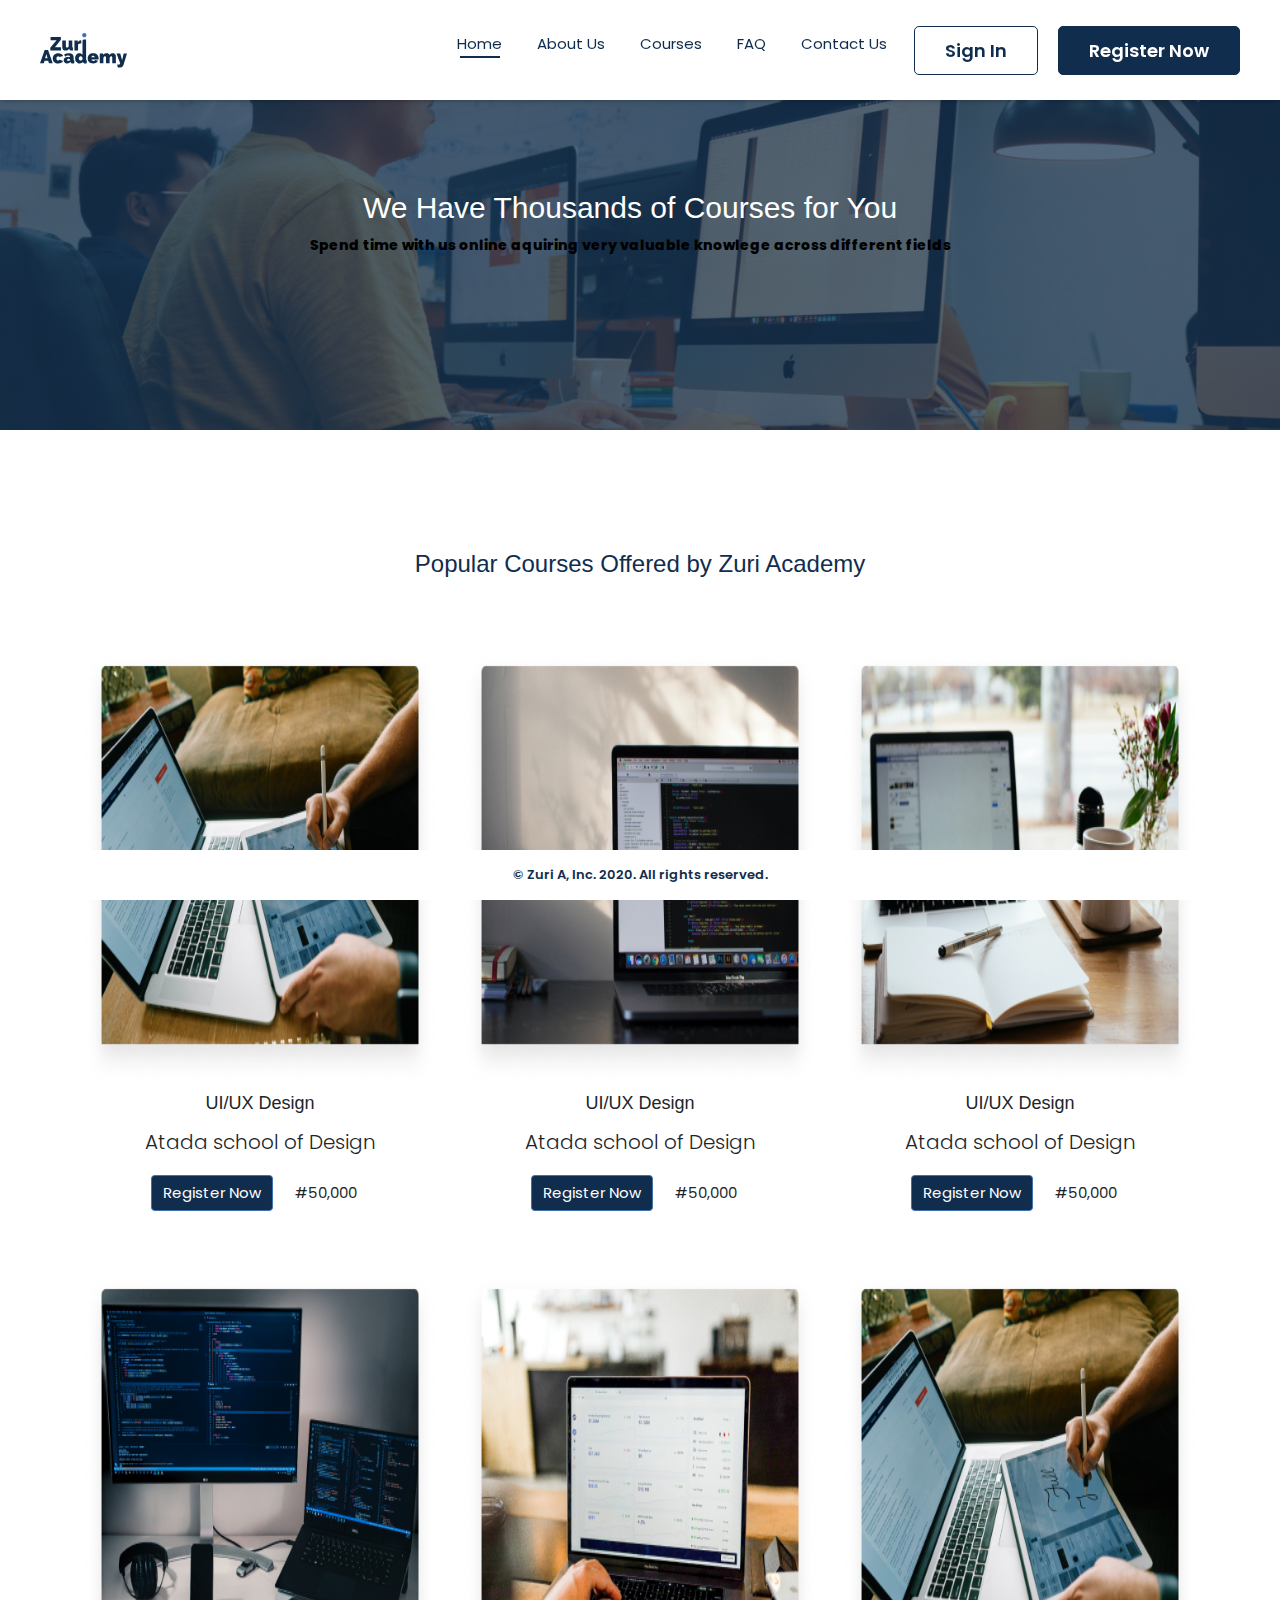
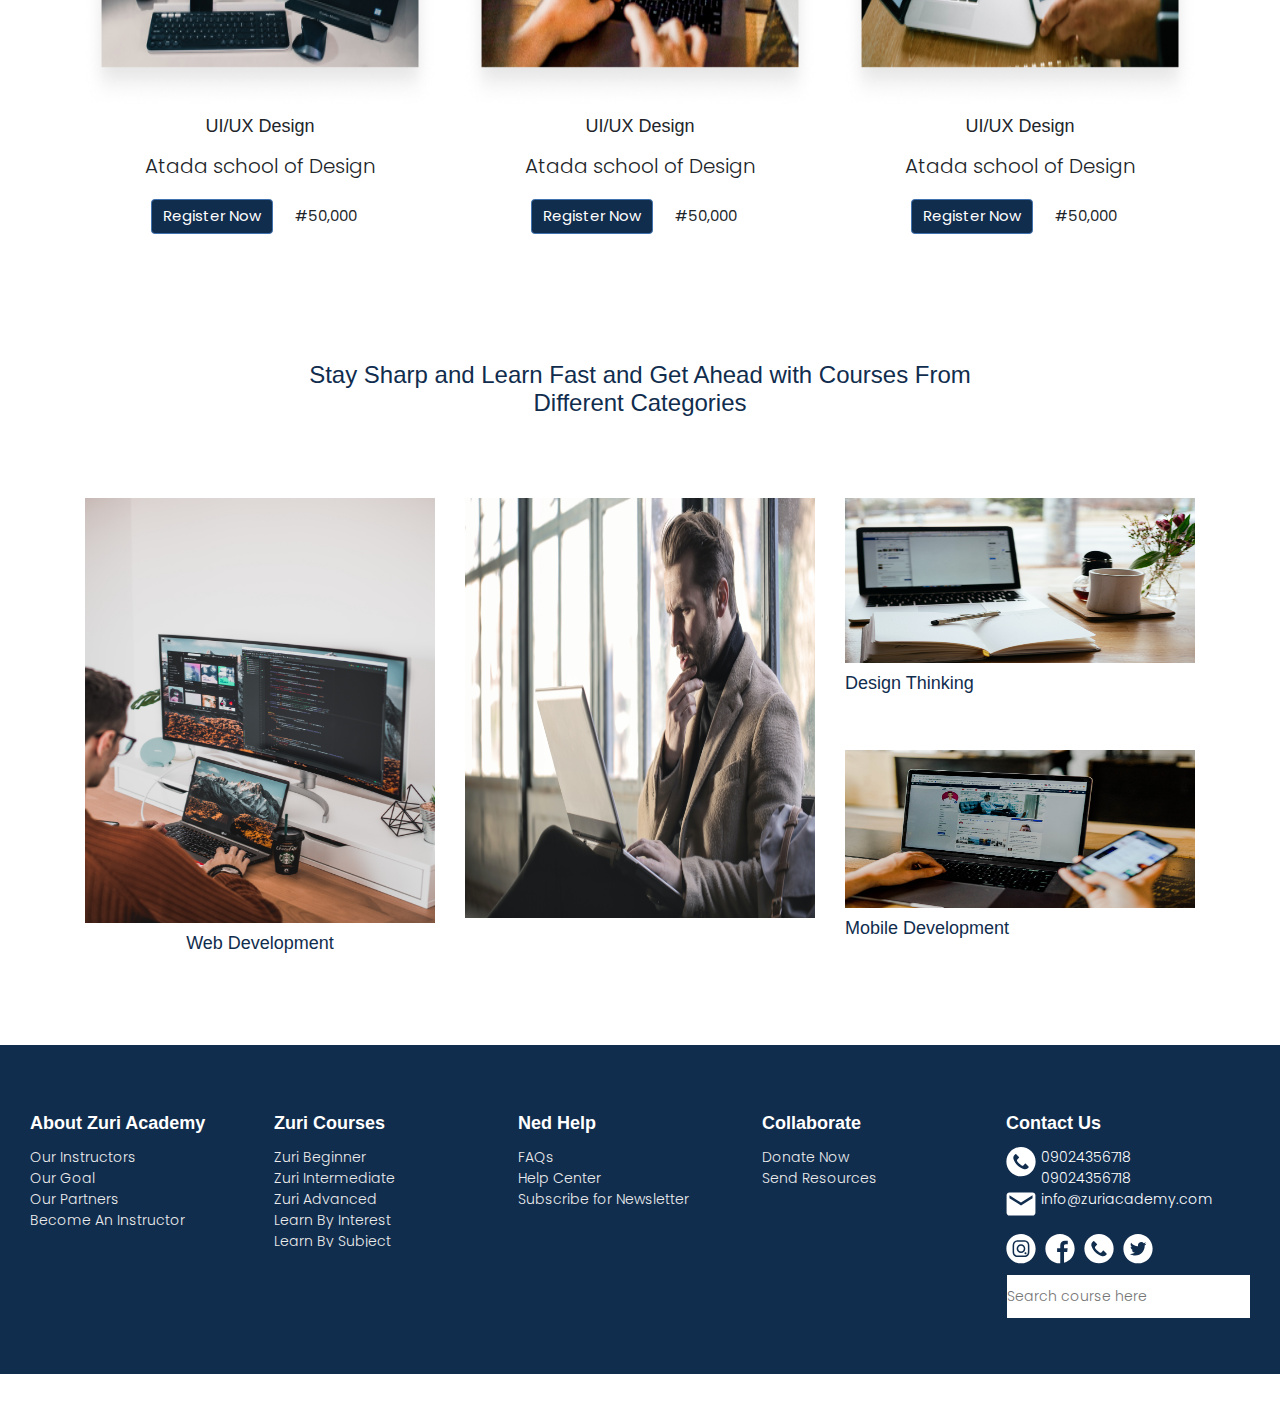
<file: course.html>
<!DOCTYPE html>
<html lang="en">
<head>
    <meta charset="UTF-8">
    <meta name="viewport" content="width=device-width, initial-scale=1.0">
    <title>Zuri Academy Courses</title>
    <link rel="stylesheet" href="css/bootstrap.min.css">
    <link rel="stylesheet" href="css/main.css">
    <link rel="stylesheet" href="https://cdnjs.cloudflare.com/ajax/libs/font-awesome/4.7.0/css/font-awesome.min.css">
    <link rel="stylesheet" href="https://www.w3schools.com/w3css/4/w3.css">
    <link rel="stylesheet" href="css/course.css">
    <link href="https://fonts.googleapis.com/css2?family=Poppins&display=swap" rel="stylesheet">
    <link href="https://unpkg.com/aos@2.3.1/dist/aos.css" rel="stylesheet">
    <script src="js/jquery.min.js"></script>
    <script src="js/popper.min.js"></script>
    <script src="js/bootstrap.min.js"></script>
</head>
<body>
    <div class="wrapper">
        <nav id="devugo-navbar" class="navbar navbar-expand-lg navbar-light show-shadow">
            <div class="container-fluid">
                <a class="navbar-brand" href="#"><img src="img/ZURI LOGO.svg" /></a>
                <button class="navbar-toggler" type="button" data-toggle="collapse" data-target="#navbarSupportedContent" aria-controls="navbarSupportedContent" aria-expanded="false" aria-label="Toggle navigation">
                    <span class="navbar-toggler-icon"></span>
                </button>
            
                <div class="collapse navbar-collapse" id="navbarSupportedContent">
                    <ul class="navbar-nav ml-auto">
                        <li class="nav-item">
                            <a class="nav-link active" href="#">Home</a>
                        </li>
                        <li class="nav-item">
                            <a class="nav-link" href="about.html">About Us</a>
                        </li>
                        <li class="nav-item">
                            <a class="nav-link" href="courses.html">Courses</a>
                        </li>
                        <li class="nav-item">
                            <a class="nav-link" href="faq.html">FAQ</a>
                        </li>
                        <li class="nav-item">
                            <a class="nav-link" href="contact.html">Contact Us</a>
                        </li>
                        <li class="nav-item">
                            <button class="devugo-btn signin">Sign In</button>
                        </li>
                        <li class="nav-item">
                            <button class="devugo-btn register">Register Now</button>
                        </li>
                    </ul>
                </div>
            </div>
        </nav>
        <section class="courses-showcase smartbrain-section">
            <div class="main-content text-center">
                <div class="text-center">
                    <b><h2>
                        We Have Thousands of Courses for You
                    </h2></b>
                    <b><p class="showcase-text" style="color:#000;">Spend time with us online aquiring very valuable knowlege across different fields
                    </p></b>
                </div>
            </div>
        </section>
        
        <section class="course-about smartbrain-section" id="course-about">
            <div class="course-offered-text"><center><h3 style="color:#112D4E;">Popular Courses Offered by Zuri Academy</h3></center></div>
            <div class="container">
                <div class="row">              
                    <div class="col-lg-4">
                        <div class="content">
                            <img src="img/courses/image-1.jpg" class="img-responsive" />
                            <div class="margin-btn"><center><h5>UI/UX Design</h5><p>Atada school of Design</p></center></div>
                            <div class="btn-n-amount">
                                <div><button class="btn smartbrain-btn">Register Now</button></div>
                                <div><button class="btn">#50,000</button></div>
                            </div>                       
                        </div>
                    </div>
                    <div class="col-lg-4">
                        <div class="content">
                            <img src="img/courses/image-2.jpg" class="img-responsive" />
                            <div class="margin-btn"><center><h5>UI/UX Design</h5><p>Atada school of Design</p></center></div>
                            <div class="btn-n-amount">
                                <div><button class="btn smartbrain-btn">Register Now</button></div>
                                <div><button class="btn ">#50,000</button></div>
                            </div>                       
                        </div>
                    </div>
                    <div class="col-lg-4">
                        <div class="content">
                            <img src="img/courses/image-3.jpg" class="img-responsive" />
                            <div class="margin-btn"><center><h5>UI/UX Design</h5><p>Atada school of Design</p></center></div>
                            <div class="btn-n-amount">
                                <div><button class="btn smartbrain-btn">Register Now</button></div>
                                <div><button class="btn ">#50,000</button></div>
                            </div>                       
                        </div>
                    </div>
                    <div class="col-lg-4">
                        <div class="content">
                            <img src="img/courses/image-4.jpg" class="img-responsive" />
                            <div class="margin-btn"><center><h5>UI/UX Design</h5><p>Atada school of Design</p></center></div>
                            <div class="btn-n-amount">
                                <div><button class="btn smartbrain-btn">Register Now</button></div>
                                <div><button class="btn ">#50,000</button></div>
                            </div>                       
                        </div>
                    </div>
                    <div class="col-lg-4">
                        <div class="content">
                            <img src="img/courses/image-5.jpg" class="img-responsive" />
                            <div class="margin-btn"><center><h5>UI/UX Design</h5><p>Atada school of Design</p></center></div>
                            <div class="btn-n-amount">
                                <div><button class="btn smartbrain-btn">Register Now</button></div>
                                <div><button class="btn ">#50,000</button></div>
                            </div>                       
                        </div>
                    </div>
                    <div class="col-lg-4">
                        <div class="content">
                            <img src="img/courses/image-6.jpg" class="img-responsive" />
                            <div class="margin-btn"><center><h5>UI/UX Design</h5><p>Atada school of Design</p></center></div>
                            <div class="btn-n-amount">
                                <div><button class="btn smartbrain-btn">Register Now</button></div>
                                <div><button class="btn ">#50,000</button></div>
                            </div>                       
                        </div>
                    </div>    
                </div>
            </div>
            <div class="inspirational-text"><center><h3 style="color:#112D4E;">Stay Sharp and Learn Fast and Get Ahead with Courses 
                From Different Categories</h3></center>
            </div>
        </section>
        <section class="home-courses__interest smartbrain-section">
            <div class="container">
                <div class="section-title">
                </div>
                <div class="row">
                    <div class="col-lg-4 col-md-4">
                        <div class="content">
                            
                            <img src="img/courses/image-7.jpg" class="img-responsive" height="425px" width="100%px" />
                            <b><center><h5 style="color:#112D4E;">Web Development</h5></center></b>
                        </div>
                    </div>
                    <div class="col-lg-4 col-md-4">
                        <div class="content">
                            <img src="img/courses/image-6.1.jpg" class="img-responsive" height="420px" width="100%px" />
                        </div>
                        
                    </div>
                    <div class="col-lg-4 col-md-4">
                        <div class="content">
                            <img src="img/courses/image-8.jpg" class="img-responsive" height="165px" width="100%px"/>
                            <b><h5 style="color:#112D4E;">Design Thinking</h5></b>
                            <br/><br/>
                            
                            <div class="teacher">
                                <div>
                                    <img src="img/courses/image-9.1.jpg" class="img-responsive" height="158px" width="100%px"/>
                                    <b><h5 style="color:#112D4E;">Mobile Development</h5></b>
                                    <div>
                                        
                                    </div>
                                </div>
                            </div>
                        </div>
                    </div>
                </div>
            </div>
        </section>
        
        <section class="footer" id="#footer">
            <div class="navigations">
                <div class="navigation">
                    <h4 class="footer-nav">About Zuri Academy <i class="fa fa-caret-down"></i></h4>
                    <ul class="footer-nav__content">
                        <li><a href="team.html">Our Instructors</a></li>
                        <li><a href="about.html">Our Goal</a></li>
                        <li><a href="#">Our Partners</a></li>
                        <li><a href="team.html">Become An Instructor</a></li>
                    </ul>
                </div>
                <div class="navigation">
                    <h4 class="footer-nav">Zuri Courses <i class="fa fa-caret-down"></i></h4>
                    <ul class="footer-nav__content">
                        <li><a href="#">Zuri Beginner</a></li>
                        <li><a href="#">Zuri Intermediate</a></li>
                        <li><a href="#">Zuri Advanced</a></li>
                        <li><a href="#">Learn By Interest</a></li>
                        <li><a href="#">Learn By Subject</a></li>
                        <li><a href="#">Course Guidelines</a></li>
                    </ul>
                </div>
                <div class="navigation">
                    <h4 class="footer-nav">Ned Help <i class="fa fa-caret-down"></i></h4>
                    <ul class="footer-nav__content">
                        <li><a href="faq.html">FAQs</a></li>
                        <li><a href="faq.html">Help Center</a></li>
                        <li><a href="#">Subscribe for Newsletter</a></li>
                    </ul>
                </div>
                <div class="navigation">
                    <h4 class="footer-nav">Collaborate <i class="fa fa-caret-down"></i></h4>
                    <ul class="footer-nav__content">
                        <li><a href="donate.html">Donate Now</a></li>
                        <li><a href="#">Send Resources</a></li>
                    </ul>
                </div>
                <div class="navigation">
                    <h4 class="footer-nav">Contact Us </h4>
                    <ul class="footer-nav__content">
                        <li>
                            <div>
                                <img src="img/faq/Group.svg" />
                                <ul>
                                    <li>09024356718</li>
                                    <li>09024356718</li>
                                </ul>
                            </div>
                        </li>
                        <li>
                            <p>
                                <img src="img/faq/Vector (1).svg" />
                                <span>info@zuriacademy.com</span>
                            </p>
                        </li>
                        <li class="social-icons">
                            <img src="img/faq/Group 10.svg" />
                            <img src="img/faq/Vector (2).svg" />
                            <img src="img/faq/Group.svg" />
                            <img src="img/faq/Vector (3).svg" />
                        </li>
                        <li class="form"><input placeholder="Search course here" type="text" /></li>
                    </ul>
                </div>
            </div>
            <footer>
                <div>
                    <span>© Zuri A, Inc. 2020. All rights reserved.</span>
                </div>
            </footer>
        </section>
        <script src="https://unpkg.com/aos@2.3.1/dist/aos.js"></script>
    
        <script>
            AOS.init();
        </script>
    
    </div>
    
</body>
</html>
</file>
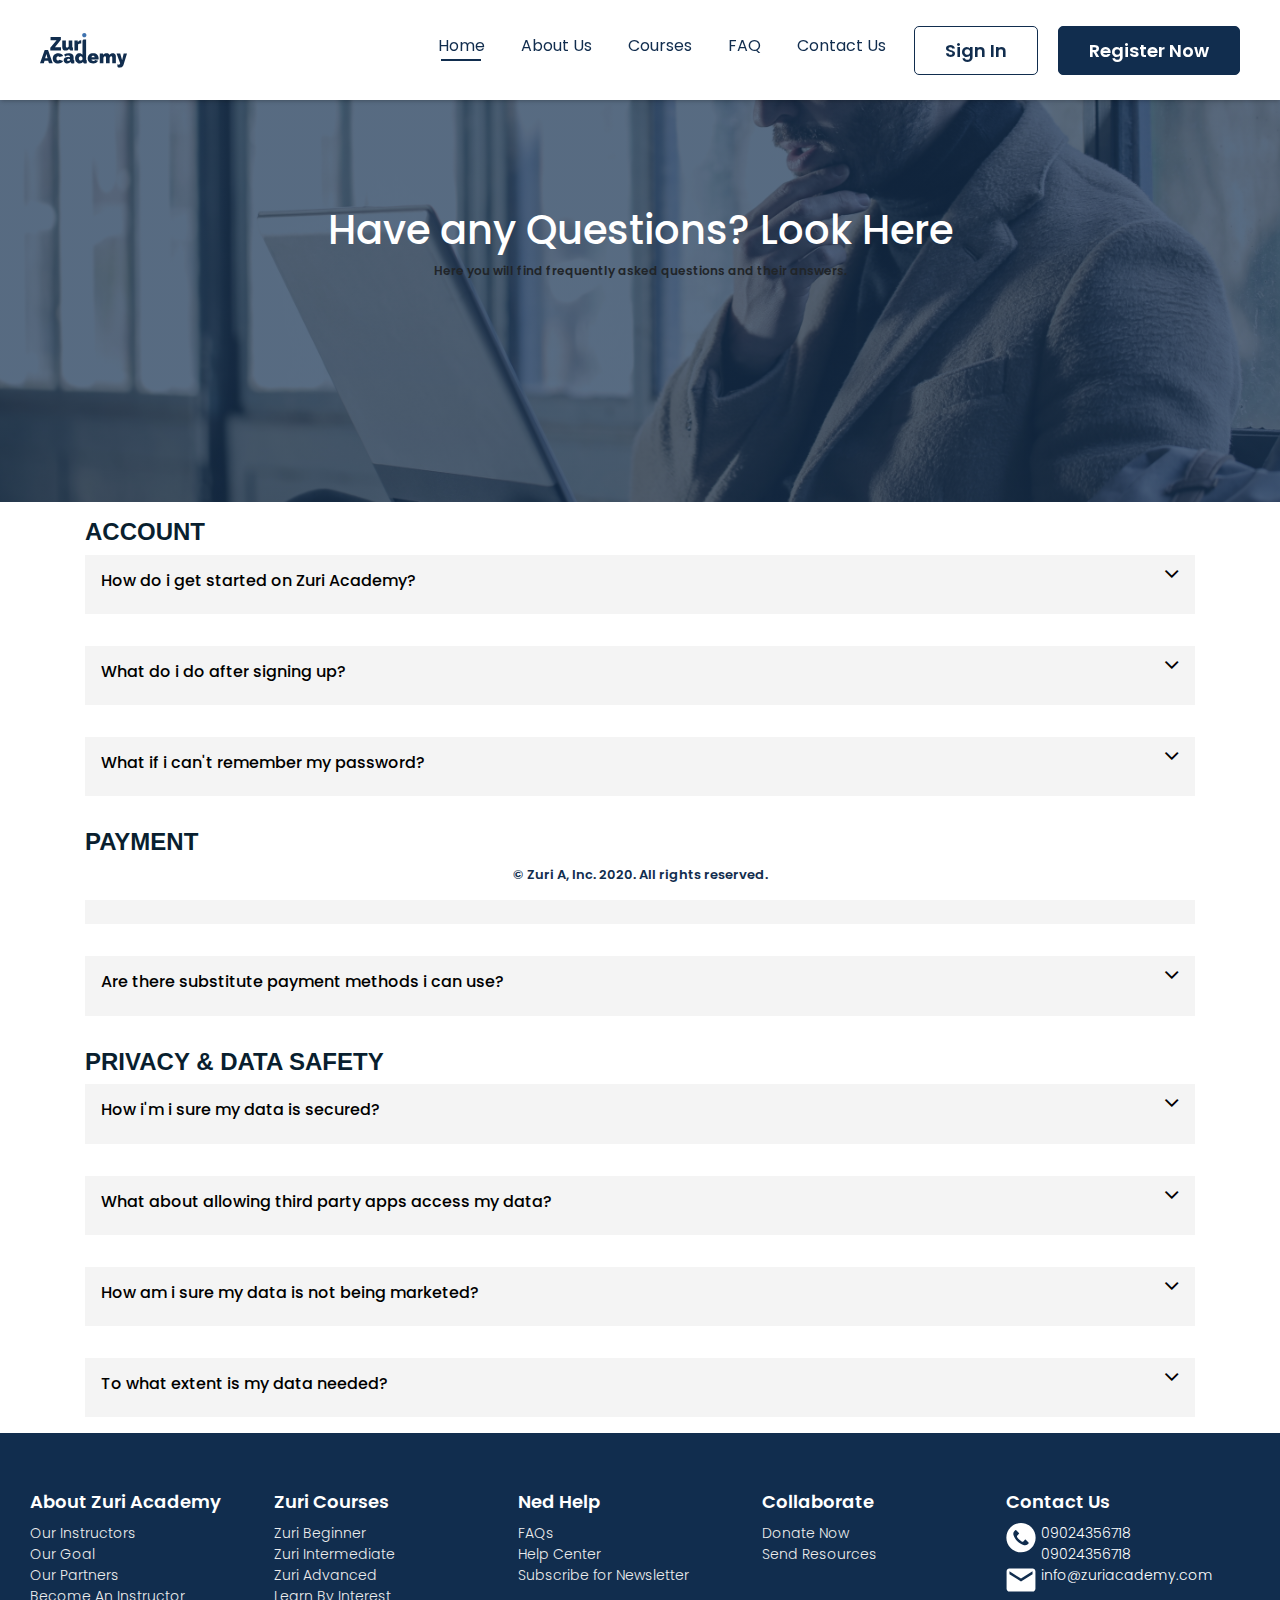
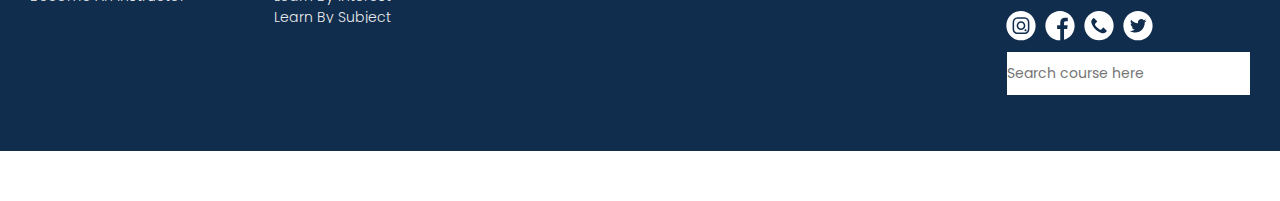
<file: faq.html>
<!DOCTYPE html>
<html lang="en">
<head>
    <meta charset="UTF-8">
    <meta name="viewport" content="width=device-width, initial-scale=1.0">
    <title>Zuri Academy - Home</title>

    <link rel="stylesheet" href="css/bootstrap.min.css">
    <link rel="stylesheet" href="css/faq.css">
    <link rel="stylesheet" href="https://cdnjs.cloudflare.com/ajax/libs/font-awesome/4.7.0/css/font-awesome.min.css">

    <link href="https://fonts.googleapis.com/css2?family=Poppins&display=swap" rel="stylesheet">
    <link href="https://unpkg.com/aos@2.3.1/dist/aos.css" rel="stylesheet">

    <script src="js/jquery.min.js"></script>
    <script src="js/popper.min.js"></script>
    <script src="js/bootstrap.min.js"></script>
</head>
<body>
    <nav id="devugo-navbar" class="navbar navbar-expand-lg navbar-light show-shadow">
        <div class="container-fluid">
            <a class="navbar-brand" href="#"><img src="img/ZURI LOGO.svg" /></a>
            <button class="navbar-toggler" type="button" data-toggle="collapse" data-target="#navbarSupportedContent" aria-controls="navbarSupportedContent" aria-expanded="false" aria-label="Toggle navigation">
                <span class="navbar-toggler-icon"></span>
            </button>
        
            <div class="collapse navbar-collapse" id="navbarSupportedContent">
                <ul class="navbar-nav ml-auto">
                    <li class="nav-item">
                        <a class="nav-link active" href="#">Home</a>
                    </li>
                    <li class="nav-item">
                        <a class="nav-link" href="about.html">About Us</a>
                    </li>
                    <li class="nav-item">
                        <a class="nav-link" href="courses.html">Courses</a>
                    </li>
                    <li class="nav-item">
                        <a class="nav-link" href="faq.html">FAQ</a>
                    </li>
                    <li class="nav-item">
                        <a class="nav-link" href="contact.html">Contact Us</a>
                    </li>
                    <li class="nav-item">
                        <button class="devugo-btn signin">Sign In</button>
                    </li>
                    <li class="nav-item">
                        <button class="devugo-btn register">Register Now</button>
                    </li>
                </ul>
            </div>
        </div>
    </nav>

    <section class="home-banner" id="#home-banner">
        <div class="main-content text-center">
            <div class="text-center">
                <h1>
                    Have any Questions? Look Here
                </h1>
                <div class="text-body"><p>Here you will find frequently asked questions and their answers.
                </p>
            </div>
        </div>
    </section>
    <section class="accordion-section clearfix mt-3" aria-label="Question Accordions">
        <div class="container">
            <div class="qst-1">
                <h2>Account </h2>
                    <div class="panel-group" id="accordion" role="tablist" aria-multiselectable="true">
                        <div class="panel panel-default">
                            <div class="panel-heading p-3 mb-3" role="tab" id="heading0">
                                <h5 class="panel-title">
                                    <a class="collapsed" role="button" title="" data-toggle="collapse" data-parent="#accordion" href="#collapse0" aria-expanded="true" aria-controls="collapse0">
                                        How do i get started on Zuri Academy?
                                    </a>
                                </h5>
                            </div>
                        </div>
                    </div>
                   <div id="collapse0" class="panel-collapse collapse" role="tabpanel" aria-labelledby="heading0">
                        <div class="panel-body px-3 mb-4">
                            <p>Your Academy comes with a default configurationon user permission, social features
                                and modules. You can edit these settings incredibly easy in five simple steps, in less that
                                2 minutes. this can also help you understand how your Academy works. 
                            </p>
                        </div>
                    </div>
            </div>
        </div>
    </section>
    <section class="accordion-section clearfix mt-3" aria-label="Question Accordions">
            <div class="container">
                <div class="qst-1">
                    <div class="panel-group" id="accordion" role="tablist" aria-multiselectable="true">
                            <div class="panel panel-default">
                                <div class="panel-heading p-3 mb-3" role="tab" id="heading0">
                                    <h3 class="panel-title">
                                        <a class="collapsed" role="button" title="" data-toggle="collapse" data-parent="#accordion" href="#collapse1" aria-expanded="true" aria-controls="collapse0">
                                            What do i do after signing up?
                                        </a>
                                    </h3>
                                </div>
                            </div>
                    </div>
                    <div id="collapse1" class="panel-collapse collapse" role="tabpanel" aria-labelledby="heading1">
                        <div class="panel-body px-3 mb-4">
                            <p>Your Academy comes with a default configurationon user permission, social features
                                and modules. You can edit these settings incredibly easy in five simple steps, in less that
                                2 minutes. this can also help you understand how your Academy works. 
                            </p>
                        </div>
                    </div>
                </div>
            </div>
        </section>
        <section class="accordion-section clearfix mt-3" aria-label="Question Accordions">
                <div class="container">
                    <div class="qst-1">
                        <div class="panel-group" id="accordion" role="tablist" aria-multiselectable="true">
                                <div class="panel panel-default">
                                    <div class="panel-heading p-3 mb-3" role="tab" id="heading1">
                                        <h3 class="panel-title">
                                            <a class="collapsed" role="button" title="" data-toggle="collapse" data-parent="#accordion" href="#collapse2" aria-expanded="true" aria-controls="collapse1">
                                                What if i can't remember my password?
                                            </a>
                                        </h3>
                                    </div>
                                </div>
                                <div id="collapse2" class="panel-collapse collapse" role="tabpanel" aria-labelledby="heading2">
                                    <div class="panel-body px-3 mb-4">
                                        <p>Your Academy comes with a default configurationon user permission, social features
                                            and modules. You can edit these settings incredibly easy in five simple steps, in less that
                                            2 minutes. this can also help you understand how your Academy works. 
                                        </p>
                                    </div>
                                </div>
                        </div>
                            
                    </div>
                </div>
            </section>
            <section class="accordion-section clearfix mt-3" aria-label="Question Accordions">
                <div class="container">
                    <div class="qst-1">
                        <h2>Payment </h2>
                            <div class="panel-group" id="accordion" role="tablist" aria-multiselectable="true">
                                <div class="panel panel-default">
                                    <div class="panel-heading p-3 mb-3" role="tab" id="heading0">
                                        <h3 class="panel-title">
                                            <a class="collapsed" role="button" title="" data-toggle="collapse" data-parent="#accordion" href="#collapse3" aria-expanded="true" aria-controls="collapse0">
                                                What if my payment doesn't reflect?
                                            </a>
                                        </h3>
                                    </div>
                                </div>
                            </div>
                            <div id="collapse3" class="panel-collapse collapse" role="tabpanel" aria-labelledby="heading3">
                                <div class="panel-body px-3 mb-4">
                                    <p>Your Academy comes with a default configurationon user permission, social features
                                        and modules. You can edit these settings incredibly easy in five simple steps, in less that
                                        2 minutes. this can also help you understand how your Academy works. 
                                    </p>
                                </div>
                            </div>
                    </div>
                </div>
            </section>
            <section class="accordion-section clearfix mt-3" aria-label="Question Accordions">
                    <div class="container">
                        <div class="qst-1">
                            <div class="panel-group" id="accordion" role="tablist" aria-multiselectable="true">
                                    <div class="panel panel-default">
                                        <div class="panel-heading p-3 mb-3" role="tab" id="heading0">
                                            <h3 class="panel-title">
                                                <a class="collapsed" role="button" title="" data-toggle="collapse" data-parent="#accordion" href="#collapse4" aria-expanded="true" aria-controls="collapse0">
                                                    Are there substitute payment methods i can use?
                                                </a>
                                            </h3>
                                        </div>
                                    </div>
                            </div>
                            <div id="collapse4" class="panel-collapse collapse" role="tabpanel" aria-labelledby="heading4">
                                <div class="panel-body px-3 mb-4">
                                    <p>Your Academy comes with a default configurationon user permission, social features
                                        and modules. You can edit these settings incredibly easy in five simple steps, in less that
                                        2 minutes. this can also help you understand how your Academy works. 
                                    </p>
                                </div>
                            </div>
                        </div>
                </div>
            </section>
            <section class="accordion-section clearfix mt-3" aria-label="Question Accordions">
                    <div class="container">
                        <div class="qst-1">
                            <h2>Privacy & Data Safety </h2>
                                <div class="panel-group" id="accordion" role="tablist" aria-multiselectable="true">
                                    <div class="panel panel-default">
                                        <div class="panel-heading p-3 mb-3" role="tab" id="heading0">
                                            <h3 class="panel-title">
                                                <a class="collapsed" role="button" title="" data-toggle="collapse" data-parent="#accordion" href="#collapse5" aria-expanded="true" aria-controls="collapse0">
                                                    How i'm i sure my data is secured?
                                                </a>
                                            </h3>
                                        </div>
                                    </div>
                                </div>
                                <div id="collapse5" class="panel-collapse collapse" role="tabpanel" aria-labelledby="heading5">
                                    <div class="panel-body px-3 mb-4">
                                        <p>Your Academy comes with a default configurationon user permission, social features
                                            and modules. You can edit these settings incredibly easy in five simple steps, in less that
                                            2 minutes. this can also help you understand how your Academy works. 
                                        </p>
                                    </div>
                                </div>
                        </div>
                    </div>
                </section>
                <section class="accordion-section clearfix mt-3" aria-label="Question Accordions">
                    <div class="container">
                        <div class="qst-1">
                            <div class="panel-group" id="accordion" role="tablist" aria-multiselectable="true">
                                    <div class="panel panel-default">
                                        <div class="panel-heading p-3 mb-3" role="tab" id="heading0">
                                            <h3 class="panel-title">
                                                <a class="collapsed" role="button" title="" data-toggle="collapse" data-parent="#accordion" href="#collapse6" aria-expanded="true" aria-controls="collapse0">
                                                    What about allowing third party apps access my data?
                                                </a>
                                            </h3>
                                        </div>
                                    </div>
                            </div>
                            <div id="collapse6" class="panel-collapse collapse" role="tabpanel" aria-labelledby="heading6">
                                <div class="panel-body px-3 mb-4">
                                    <p>Your Academy comes with a default configurationon user permission, social features
                                        and modules. You can edit these settings incredibly easy in five simple steps, in less that
                                        2 minutes. this can also help you understand how your Academy works. 
                                    </p>
                                </div>
                            </div>
                        </div>
                    </div>
                </section>
                      

                <section class="accordion-section clearfix mt-3" aria-label="Question Accordions">
                    <div class="container">
                        <div class="qst-1">
                            <div class="panel-group" id="accordion" role="tablist" aria-multiselectable="true">
                                    <div class="panel panel-default">
                                        <div class="panel-heading p-3 mb-3" role="tab" id="heading0">
                                            <h3 class="panel-title">
                                                <a class="collapsed" role="button" title="" data-toggle="collapse" data-parent="#accordion" href="#collapse7" aria-expanded="true" aria-controls="collapse0">
                                                    How am i sure my data is not being marketed?
                                                </a>
                                            </h3>
                                        </div>
                                    </div>
                            </div>
                            <div id="collapse7" class="panel-collapse collapse" role="tabpanel" aria-labelledby="heading7">
                                <div class="panel-body px-3 mb-4">
                                    <p>Your Academy comes with a default configurationon user permission, social features
                                        and modules. You can edit these settings incredibly easy in five simple steps, in less that
                                        2 minutes. this can also help you understand how your Academy works. 
                                    </p>
                                </div>
                            </div>
                        </div>
                    </div>
                </section>
                <section class="accordion-section clearfix mt-3" aria-label="Question Accordions">
                    <div class="container">
                        <div class="qst-1">
                            <div class="panel-group" id="accordion" role="tablist" aria-multiselectable="true">
                                    <div class="panel panel-default">
                                        <div class="panel-heading p-3 mb-3" role="tab" id="heading0">
                                            <h3 class="panel-title">
                                                <a class="collapsed" role="button" title="" data-toggle="collapse" data-parent="#accordion" href="#collapse8" aria-expanded="true" aria-controls="collapse0">
                                                    To what extent is my data needed?
                                                </a>
                                            </h3>
                                        </div>
                                    </div>
                            </div>
                            <div id="collapse8" class="panel-collapse collapse" role="tabpanel" aria-labelledby="heading8">
                                <div class="panel-body px-3 mb-4">
                                    <p>Your Academy comes with a default configurationon user permission, social features
                                        and modules. You can edit these settings incredibly easy in five simple steps, in less that
                                        2 minutes. this can also help you understand how your Academy works. 
                                    </p>
                                </div>
                            </div>
                        </div>
                    </div>
                </section>
                <section class="footer" id="#footer">
        <div class="navigations">
            <div class="navigation">
                <h4 class="footer-nav">About Zuri Academy <i class="fa fa-caret-down"></i></h4>
                <ul class="footer-nav__content">
                    <li><a href="team.html">Our Instructors</a></li>
                    <li><a href="about.html">Our Goal</a></li>
                    <li><a href="#">Our Partners</a></li>
                    <li><a href="team.html">Become An Instructor</a></li>
                </ul>
            </div>
            <div class="navigation">
                <h4 class="footer-nav">Zuri Courses <i class="fa fa-caret-down"></i></h4>
                <ul class="footer-nav__content">
                    <li><a href="#">Zuri Beginner</a></li>
                    <li><a href="#">Zuri Intermediate</a></li>
                    <li><a href="#">Zuri Advanced</a></li>
                    <li><a href="#">Learn By Interest</a></li>
                    <li><a href="#">Learn By Subject</a></li>
                    <li><a href="#">Course Guidelines</a></li>
                </ul>
            </div>
            <div class="navigation">
                <h4 class="footer-nav">Ned Help <i class="fa fa-caret-down"></i></h4>
                <ul class="footer-nav__content">
                    <li><a href="faq.html">FAQs</a></li>
                    <li><a href="faq.html">Help Center</a></li>
                    <li><a href="#">Subscribe for Newsletter</a></li>
                </ul>
            </div>
            <div class="navigation">
                <h4 class="footer-nav">Collaborate <i class="fa fa-caret-down"></i></h4>
                <ul class="footer-nav__content">
                    <li><a href="donate.html">Donate Now</a></li>
                    <li><a href="#">Send Resources</a></li>
                </ul>
            </div>
            <div class="navigation">
                <h4 class="footer-nav">Contact Us </h4>
                <ul class="footer-nav__content">
                    <li>
                        <div>
                            <img src="img/faq/Group.svg" />
                            <ul>
                                <li>09024356718</li>
                                <li>09024356718</li>
                            </ul>
                        </div>
                    </li>
                    <li>
                        <p>
                            <img src="img/faq/Vector (1).svg" />
                            <span>info@zuriacademy.com</span>
                        </p>
                    </li>
                    <li class="social-icons">
                        <img src="img/faq/Group 10.svg" />
                        <img src="img/faq/Vector (2).svg" />
                        <img src="img/faq/Group.svg" />
                        <img src="img/faq/Vector (3).svg" />
                    </li>
                    <li class="form"><input placeholder="Search course here" type="text" /></li>
                </ul>
            </div>
        </div>
        <footer>
            <div>
                <span>© Zuri A, Inc. 2020. All rights reserved.</span>
            </div>
        </footer>
    </section>
    <script src="https://unpkg.com/aos@2.3.1/dist/aos.js"></script>

    <script>
        AOS.init();
    </script>
</body>
</html>
</file>
<file: css/main.css>
html {
  scroll-behavior: smooth;
}

* {
  -webkit-box-sizing: border-box;
          box-sizing: border-box;
  margin: 0;
  padding: 0;
  font-family: 'Poppins', sans-serif;
}

.devugo-btn {
  background: #112D4E;
  color: #fff;
  border-radius: 5px;
  font-size: 18px;
  border: 1px solid #112D4E;
  -webkit-transition: all 0.5s ease-in-out;
  transition: all 0.5s ease-in-out;
}

.devugo-btn:hover {
  background: #3F72AF;
  border: 1px solid #3F72AF;
  color: #fff;
}

.devugo-inactive__btn {
  color: #112D4E;
  border: 2px solid #112D4E;
  background: #fff;
}

.devugo-disabled__btn {
  color: #fff;
  background: #E0E0E0;
}

/* Start Navbar */
.navbar {
  background: #DBE2EF;
  position: fixed;
  width: 100%;
  padding-left: 25px;
  padding-right: 25px;
  z-index: 5;
  -webkit-transition: all 0.5s ease-in-out;
  transition: all 0.5s ease-in-out;
}

.navbar .nav-item .nav-link.active, .navbar .nav-item .nav-link:hover {
  position: relative;
}

.navbar .nav-item .nav-link.active::after, .navbar .nav-item .nav-link:hover::after {
  position: absolute;
  content: '';
  left: 11px;
  bottom: 5px;
  height: 2px;
  width: 40px;
  background-color: #112D4E;
}

.navbar li a.nav-link {
  color: #112D4E !important;
}

.signin {
  border: 1.5px solid #112D4E;
  color: #112D4E;
  background: white;
  border-radius: 5px;
  padding: 10px 30px;
  margin-bottom: 20px;
  margin-top: 10px;
  font-weight: 600;
  font-size: 18px;
  line-height: 27px;
}

.signin:hover {
  background: white !important;
  color: #112D4E;
}

.register {
  background: #112D4E;
  color: white;
  padding: 10px 30px;
  font-weight: 600;
  font-size: 18px;
  line-height: 27px;
}

.show-shadow {
  -webkit-box-shadow: 0 2px 4px -1px rgba(0, 0, 0, 0.25) !important;
          box-shadow: 0 2px 4px -1px rgba(0, 0, 0, 0.25) !important;
}

@media (min-width: 992px) {
  .navbar {
    height: 100px;
    background: #fff;
  }
  .navbar li {
    margin-right: 20px;
  }
  .navbar li:last-child {
    margin-right: 0px;
  }
  .signin {
    margin-top: 0px;
    margin-bottom: 0px;
  }
}

/* End Navbar */
.footer footer {
  height: 50px;
  background: #fff;
  color: #112D4E;
  position: fixed;
  bottom: 0px;
  left: 0px;
  width: 100%;
}

.footer footer div {
  display: -webkit-box;
  display: -ms-flexbox;
  display: flex;
  height: 100%;
  -webkit-box-align: center;
      -ms-flex-align: center;
          align-items: center;
  -webkit-box-pack: center;
      -ms-flex-pack: center;
          justify-content: center;
}

.footer footer div span {
  font-weight: 600;
  font-size: 13.0619px;
}

.footer .navigations {
  background: #112D4E;
  color: #fff;
  text-align: center;
  margin-bottom: 50px;
}

.footer .navigations .navigation {
  padding-top: 15px;
  padding-bottom: 15px;
  border-bottom: 2px solid #DBE2EF;
}

.footer .navigations .navigation h4 {
  font-weight: 600;
  font-size: 18px;
  line-height: 27px;
}

.footer .navigations .navigation h4 i {
  color: white;
  margin-left: 10px;
}

.footer .navigations .navigation ul {
  margin: 0;
  padding: 0;
  font-size: 14px;
  font-weight: 300;
}

.footer .navigations .navigation img {
  width: 30px;
  height: 30px;
  margin-right: 5px;
}

.footer .navigations .navigation .footer-nav__content {
  height: 0px;
  overflow: hidden;
  list-style: none;
}

.footer .navigations .navigation .footer-nav__content li a {
  color: #ececec;
}

.footer .navigations .navigation:last-child h4 {
  display: none;
}

.footer .navigations .navigation:last-child .footer-nav__content {
  height: 100%;
}

.footer .navigations .navigation:last-child .footer-nav__content ul {
  margin: 0;
  padding: 0;
  list-style: none;
}

.footer .navigations .navigation:last-child .footer-nav__content li div, .footer .navigations .navigation:last-child .footer-nav__content li p {
  display: -webkit-box;
  display: -ms-flexbox;
  display: flex;
  -webkit-box-pack: center;
      -ms-flex-pack: center;
          justify-content: center;
  -webkit-box-align: center;
      -ms-flex-align: center;
          align-items: center;
}

.footer .navigations .navigation:last-child .form {
  display: none;
}

.footer .navigations .navigation:hover .footer-nav__content {
  height: 100% !important;
}

@media (min-width: 992px) {
  .footer .navigations {
    display: -webkit-box;
    display: -ms-flexbox;
    display: flex;
    padding: 40px 30px;
  }
  .footer .navigations .navigation {
    width: 20%;
    text-align: left;
    border-bottom: none;
  }
  .footer .navigations .navigation h4 i {
    display: none;
  }
  .footer .navigations .navigation .footer-nav__content {
    height: 100px;
  }
  .footer .navigations .navigation:last-child h4 {
    display: block;
  }
  .footer .navigations .navigation:last-child .footer-nav__content li div, .footer .navigations .navigation:last-child .footer-nav__content li p {
    -webkit-box-pack: start;
        -ms-flex-pack: start;
            justify-content: flex-start;
    -webkit-box-align: stretch;
        -ms-flex-align: stretch;
            align-items: stretch;
  }
  .footer .navigations .navigation:last-child .form {
    display: block !important;
    margin-top: 10px;
  }
  .footer .navigations .navigation:last-child .form input {
    border: 1px solid #112D4E;
    height: 45px;
  }
}

.devugo-section {
  margin-bottom: 80px;
}

.section-title {
  margin-bottom: 40px;
}

.section-title h3 {
  font-weight: 600;
  font-size: 22px;
  line-height: 130%;
}

@media (min-width: 992px) {
  .section-title h3 {
    font-weight: 600;
    font-size: 36px;
    line-height: 54px;
  }
}

/* Start Home Banner */
.home-banner {
  height: 502px;
  background: -webkit-gradient(linear, left top, left bottom, from(rgba(17, 45, 78, 0.7)), to(rgba(17, 45, 78, 0.7))), url("../img/home/banner.jpg") no-repeat;
  background: linear-gradient(rgba(17, 45, 78, 0.7), rgba(17, 45, 78, 0.7)), url("../img/home/banner.jpg") no-repeat;
  background-position: center;
  background-size: cover;
  background-repeat: no-repeat;
  background-position: 50% 50%;
  color: #fff;
  padding: 20px;
}

.home-banner__content {
  position: relative;
  margin-top: 110px;
}

.home-banner__content .main-content {
  display: -webkit-box;
  display: -ms-flexbox;
  display: flex;
  -webkit-box-align: center;
      -ms-flex-align: center;
          align-items: center;
  -webkit-box-pack: center;
      -ms-flex-pack: center;
          justify-content: center;
  height: 100%;
  padding: 0 10px;
}

.home-banner__content .main-content h2 {
  font-style: normal;
  font-weight: 600;
  font-size: 20px;
  line-height: 130%;
  margin-bottom: 14px;
}

.home-banner__content .main-content p:first-child {
  font-size: 12px;
  font-weight: 600;
  line-height: 147%;
}

.home-banner__content .main-content .action-btns {
  display: -webkit-box;
  display: -ms-flexbox;
  display: flex;
  -webkit-box-orient: vertical;
  -webkit-box-direction: normal;
      -ms-flex-direction: column;
          flex-direction: column;
  -webkit-box-align: center;
      -ms-flex-align: center;
          align-items: center;
}

.home-banner__content .main-content .action-btns button {
  margin-top: 10px;
  margin-bottom: 10px;
  width: 220px;
  height: 46.44px;
}

.home-banner__content .main-content .action-btns p {
  display: -webkit-box;
  display: -ms-flexbox;
  display: flex;
}

.home-banner__content .main-content .action-btns p span {
  margin-right: 10px;
}

.home-banner__content .main-content .action-btns p i {
  margin-top: 5px;
}

.home-banner__content .secondary-content {
  position: absolute;
  bottom: -170px;
  left: 5%;
  background: #fff;
  color: #000;
  width: 90%;
  -webkit-box-shadow: 0.39479px 0.78959px 12.6334px rgba(0, 0, 0, 0.1);
          box-shadow: 0.39479px 0.78959px 12.6334px rgba(0, 0, 0, 0.1);
  padding: 10px;
  z-index: 2;
}

.home-banner__content .secondary-content h3 {
  font-style: normal;
  font-weight: 600;
  font-size: 16px;
  line-height: 24px;
}

.home-banner__content .secondary-content p {
  font-weight: 300;
  font-size: 8.57456px;
  line-height: 13px;
}

.home-banner__content .secondary-content button {
  width: 220px;
  height: 46.44px;
}

@media (min-width: 407px) {
  .home-banner__content .secondary-content {
    bottom: -190px;
  }
}

@media (min-width: 440px) {
  .home-banner__content .main-content .action-btns button {
    margin-top: 20px;
    margin-bottom: 20px;
  }
  .home-banner__content .secondary-content {
    bottom: -190px;
  }
}

@media (min-width: 680px) {
  .home-banner__content .main-content h2 {
    font-size: 25px;
  }
}

@media (min-width: 967px) {
  .home-banner__content .main-content h2 {
    font-size: 27px;
  }
}

@media (min-width: 992px) {
  .home-banner {
    height: 700px;
  }
  .home-banner__content .main-content {
    padding-left: calc((100% - 922px)/2);
    padding-right: calc(100% - 900px);
    -webkit-box-pack: start;
        -ms-flex-pack: start;
            justify-content: flex-start;
  }
  .home-banner__content .main-content div {
    text-align: left !important;
    margin-top: 50px;
  }
  .home-banner__content .main-content h2 {
    font-weight: 600;
    font-size: 35px;
    line-height: 130%;
  }
  .home-banner__content .main-content p {
    font-size: 20px;
  }
  .home-banner__content .main-content .action-btns {
    -webkit-box-orient: horizontal;
    -webkit-box-direction: normal;
        -ms-flex-direction: row;
            flex-direction: row;
    -webkit-box-align: stretch;
        -ms-flex-align: stretch;
            align-items: stretch;
    width: 100%;
    -webkit-box-pack: justify;
        -ms-flex-pack: justify;
            justify-content: space-between;
  }
  .home-banner__content .main-content .action-btns p {
    margin-top: 30px;
  }
  .home-banner__content .secondary-content {
    width: 922px;
    left: calc(50% - 461px);
    padding: 30px;
    bottom: -380px;
  }
  .home-banner__content .secondary-content div {
    text-align: left !important;
  }
  .home-banner__content .secondary-content div h3 {
    font-weight: 600;
    font-size: 35px;
    line-height: 40px;
  }
  .home-banner__content .secondary-content div p {
    font-weight: 300;
    font-size: 18px;
    line-height: 31px;
  }
  .home-banner__content .secondary-content div button {
    width: 184px;
    height: 57px;
    float: right;
  }
}

@media (min-width: 1433px) and (min-width: 992px) {
  .home-banner {
    height: 700px;
  }
  .home-banner__content .secondary-content {
    bottom: -300px;
  }
}

/* End Home Banner */
/* Start of Hpome About */
.home-about {
  margin-top: 120px;
}

.home-about .content img {
  height: 313px;
  width: 100%;
}

.home-about .content h3 {
  font-weight: 600;
  font-size: 19.0638px;
  line-height: 29px;
}

.home-about .content p {
  font-weight: 300;
  font-size: 14.2979px;
  line-height: 21px;
}

.home-about .content button {
  width: 172px;
  height: 57px;
}

@media (min-width: 992px) {
  .home-about .content img {
    height: 430px;
    width: 100%;
  }
  .home-about .content h3 {
    font-weight: 600;
    font-size: 32px;
    line-height: 48px;
  }
  .home-about .content p {
    font-weight: 300;
    font-size: 20px;
    line-height: 36px;
  }
}

@media (min-width: 1243px) {
  .home-about {
    margin-top: 200px;
  }
}

/* End of Home About*/
/* Start of Home Courses Subject */
.home-courses__subject .content {
  position: relative;
  padding: 80px 20px 30px 20px;
  color: white;
  height: 375px;
  margin-bottom: 90px;
  -webkit-transition: all 0.5s ease-in-out;
  transition: all 0.5s ease-in-out;
}

.home-courses__subject .content:hover button {
  background: #3F72AF;
  border: 1.5px solid #3F72AF;
}

.home-courses__subject .content h4 {
  font-weight: 600;
  font-size: 24px;
  line-height: 147%;
  margin-bottom: 20px;
}

.home-courses__subject .content p {
  font-size: 12px;
  line-height: 18px;
  margin-bottom: 20px;
}

.home-courses__subject .content button {
  position: absolute;
  bottom: -60px;
  left: calc(50% - 83px);
  background: inherit;
  border: 1.5px solid white;
  font-weight: 600;
  font-size: 15px;
  line-height: 27px;
  width: 185.68px;
  height: 55.43px;
}

.home-courses__subject .courses-bg__1 {
  background: -webkit-gradient(linear, left top, left bottom, from(rgba(17, 45, 78, 0.5)), to(rgba(17, 45, 78, 0.5))), url("../../img/home/about.jpg") no-repeat;
  background: linear-gradient(rgba(17, 45, 78, 0.5), rgba(17, 45, 78, 0.5)), url("../../img/home/about.jpg") no-repeat;
  background-position: center;
  background-size: cover;
  background-repeat: no-repeat;
  -webkit-transition: all 0.5s ease-in-out;
  transition: all 0.5s ease-in-out;
}

.home-courses__subject .courses-bg__1:hover {
  background: -webkit-gradient(linear, left top, left bottom, from(rgba(17, 45, 78, 0.8)), to(rgba(17, 45, 78, 0.8))), url("../../img/home/about.jpg") no-repeat;
  background: linear-gradient(rgba(17, 45, 78, 0.8), rgba(17, 45, 78, 0.8)), url("../../img/home/about.jpg") no-repeat;
  background-position: center;
  background-size: cover;
  background-repeat: no-repeat;
}

.home-courses__subject .courses-bg__2 {
  background: -webkit-gradient(linear, left top, left bottom, from(rgba(17, 45, 78, 0.5)), to(rgba(17, 45, 78, 0.5))), url("../../img/home/thisisengineering-raeng-vEoMKBdUIzs-unsplash (1).jpg") no-repeat;
  background: linear-gradient(rgba(17, 45, 78, 0.5), rgba(17, 45, 78, 0.5)), url("../../img/home/thisisengineering-raeng-vEoMKBdUIzs-unsplash (1).jpg") no-repeat;
  background-position: center;
  background-size: cover;
  background-repeat: no-repeat;
}

.home-courses__subject .courses-bg__2:hover {
  background: -webkit-gradient(linear, left top, left bottom, from(rgba(17, 45, 78, 0.8)), to(rgba(17, 45, 78, 0.8))), url("../../img/home/thisisengineering-raeng-vEoMKBdUIzs-unsplash (1).jpg") no-repeat;
  background: linear-gradient(rgba(17, 45, 78, 0.8), rgba(17, 45, 78, 0.8)), url("../../img/home/thisisengineering-raeng-vEoMKBdUIzs-unsplash (1).jpg") no-repeat;
  background-position: center;
  background-size: cover;
  background-repeat: no-repeat;
}

.home-courses__subject .courses-bg__3 {
  background: -webkit-gradient(linear, left top, left bottom, from(rgba(17, 45, 78, 0.5)), to(rgba(17, 45, 78, 0.5))), url("../../img/home/dan-gold-xy4zPgetBQg-unsplash.jpg") no-repeat;
  background: linear-gradient(rgba(17, 45, 78, 0.5), rgba(17, 45, 78, 0.5)), url("../../img/home/dan-gold-xy4zPgetBQg-unsplash.jpg") no-repeat;
  background-position: center;
  background-size: cover;
  background-repeat: no-repeat;
}

.home-courses__subject .courses-bg__3:hover {
  background: -webkit-gradient(linear, left top, left bottom, from(rgba(17, 45, 78, 0.8)), to(rgba(17, 45, 78, 0.8))), url("../../img/home/dan-gold-xy4zPgetBQg-unsplash.jpg") no-repeat;
  background: linear-gradient(rgba(17, 45, 78, 0.8), rgba(17, 45, 78, 0.8)), url("../../img/home/dan-gold-xy4zPgetBQg-unsplash.jpg") no-repeat;
  background-position: center;
  background-size: cover;
  background-repeat: no-repeat;
}

@media (min-width: 992px) {
  /* Start of Home Courses Subject */
  .home-courses__subject .content {
    margin-bottom: 20px;
    position: static;
  }
  .home-courses__subject .content button {
    position: static;
  }
}

/* End of Home Courses Subject */
/* Start of Home COurses Interest */
.home-courses__interest .content {
  margin-bottom: 30px;
  -webkit-transition: all 0.5s ease-in-out;
  transition: all 0.5s ease-in-out;
}

.home-courses__interest .content:hover .sub-content {
  background-color: #fff;
  -webkit-box-shadow: 1px 8px 32px rgba(17, 45, 78, 0.25);
          box-shadow: 1px 8px 32px rgba(17, 45, 78, 0.25);
  border-bottom-left-radius: 20px;
  border-bottom-right-radius: 20px;
}

.home-courses__interest .content:hover .sub-content button {
  background: #112D4E;
  color: #fff;
}

.home-courses__interest .content img.main {
  width: 100%;
  height: 375px;
}

.home-courses__interest .content .sub-content {
  -webkit-transition: all 0.5s ease-in-out;
  transition: all 0.5s ease-in-out;
  height: 308px;
  background-color: #DBE2EF;
  text-align: center;
  padding: 20px;
}

.home-courses__interest .content .sub-content h4 {
  font-weight: 600;
  font-size: 24px;
  line-height: 147%;
  color: #333333;
}

.home-courses__interest .content .sub-content p {
  font-size: 12px;
  line-height: 18px;
}

.home-courses__interest .content .sub-content .teacher {
  display: -webkit-box;
  display: -ms-flexbox;
  display: flex;
  -webkit-box-pack: justify;
      -ms-flex-pack: justify;
          justify-content: space-between;
  margin-bottom: 40px;
  margin-top: 30px;
}

.home-courses__interest .content .sub-content .teacher .profile {
  width: 70%;
  display: -webkit-box;
  display: -ms-flexbox;
  display: flex;
}

.home-courses__interest .content .sub-content .teacher .profile img {
  width: 46px;
  height: 46px;
  margin-right: 10px;
  border-radius: 50%;
}

.home-courses__interest .content .sub-content .teacher .profile div {
  display: -webkit-box;
  display: -ms-flexbox;
  display: flex;
  -webkit-box-orient: vertical;
  -webkit-box-direction: normal;
      -ms-flex-direction: column;
          flex-direction: column;
}

.home-courses__interest .content .sub-content .teacher .profile div span {
  font-size: 12px;
  line-height: 18px;
}

.home-courses__interest .content .sub-content .teacher .profile div span:first {
  font-weight: 600;
  font-size: 13px;
  line-height: 19px;
}

.home-courses__interest .content .sub-content .teacher .record {
  width: 30%;
  display: -webkit-box;
  display: -ms-flexbox;
  display: flex;
  -webkit-box-orient: vertical;
  -webkit-box-direction: normal;
      -ms-flex-direction: column;
          flex-direction: column;
}

.home-courses__interest .content .sub-content .teacher .record span {
  font-size: 12px;
  line-height: 18px;
}

.home-courses__interest .content .sub-content button {
  -webkit-transition: all 0.5s ease-in-out;
  transition: all 0.5s ease-in-out;
  width: 225px;
  height: 57px;
  font-weight: 600;
  font-size: 16px;
  line-height: 27px;
  background: transparent;
  color: #112D4E;
  border: 1.5px solid #112D4E;
}

.home-courses__interest .learn-more span {
  font-weight: 500;
  font-size: 20px;
  line-height: 36px;
  color: #4070FF;
  margin-right: 10px;
}

.home-courses__interest .learn-more i {
  color: #4070FF;
}

@media (min-width: 992px) {
  .home-courses__interest .content {
    margin-bottom: 0px;
  }
}

/* End of Home COurses Interest */
/* Start of Home Popular Courses */
.home-popular__courses {
  margin-top: 100px;
}

.home-popular__courses .container .content {
  margin-bottom: 30px;
  -webkit-transition: all 0.5s ease-in-out;
  transition: all 0.5s ease-in-out;
  cursor: pointer;
}

.home-popular__courses .container .content:hover img {
  -webkit-filter: brightness(60%);
          filter: brightness(60%);
}

.home-popular__courses .container .content img {
  -webkit-transition: all 0.5s ease-in-out;
  transition: all 0.5s ease-in-out;
  width: 100%;
  height: 350px;
}

.home-popular__courses .container .content div h4 {
  font-weight: 600;
  font-size: 20px;
  line-height: 147%;
  color: #333333;
  position: relative;
  margin-top: 10px;
}

.home-popular__courses .container .content div h4.one::after, .home-popular__courses .container .content div h4.two::after {
  content: "";
  position: absolute;
  top: 30px;
  left: 0px;
  width: 60%;
  height: 2px;
  background: #112D4E;
}

.home-popular__courses .container .content div h4.three::after {
  content: "";
  position: absolute;
  top: 30px;
  left: 0px;
  width: 30%;
  height: 2px;
  background: #112D4E;
}

.home-popular__courses .container .content div p {
  font-weight: 300;
  font-size: 16px;
  line-height: 31px;
}

.home-popular__courses .container .section-button {
  margin-top: 20px;
}

.home-popular__courses .container .section-button button {
  font-weight: 600;
  font-size: 16px;
  line-height: 27px;
  background: transparent;
  color: #112D4E;
  border: 1.5px solid #112D4E;
  padding-left: 30px;
  padding-right: 30px;
}

.home-popular__courses .container .section-button button:hover {
  background: #112D4E;
  color: #fff;
}

@media (min-width: 992px) {
  .home-popular__courses .container .content img {
    height: 392px;
  }
}

/* End of Home Popular Courses */
/* Start of Home Why Choose Us */
.home-why__choose-us .container .content {
  margin-bottom: 20px;
}

.home-why__choose-us .container .content h4 {
  font-weight: 600;
  font-size: 22px;
  line-height: 147%;
}

.home-why__choose-us .container .content p {
  font-weight: 300;
  font-size: 16px;
  line-height: 36px;
}

/* End of Home Why Choose Us */
/* Start of Home Partners */
.home-partners .container .content {
  text-align: center;
}

.home-partners .container .content img {
  margin-right: 20px;
  margin-bottom: 10px;
}

.home-partners .container .content img:first-child {
  width: 75px;
  height: 60px;
}

.home-partners .container .content img:nth-child(2) {
  width: 140px;
  height: 50px;
}

.home-partners .container .content img:nth-child(3) {
  width: 150px;
  height: 45px;
}

.home-partners .container .content img:nth-child(4) {
  width: 100px;
  height: 48px;
}

.home-partners .container .content img:nth-child(5) {
  width: 235px;
  height: 45.24px;
}

@media (min-width: 992px) {
  .home-partners .container .content img:first-child {
    width: 95px;
    height: 72px;
  }
  .home-partners .container .content img:nth-child(2) {
    width: 180px;
    height: 62px;
  }
  .home-partners .container .content img:nth-child(3) {
    width: 222px;
    height: 58px;
  }
  .home-partners .container .content img:nth-child(4) {
    width: 133px;
    height: 54px;
  }
  .home-partners .container .content img:nth-child(5) {
    width: 295px;
    height: 59.24px;
  }
}

/* End of Home Partners */
/* Start of Home banner Bottom */
.home-banner__bottom {
  height: 300px;
  background-color: #DBE2EF;
  margin-bottom: 0;
}

.home-banner__bottom .container {
  height: 100%;
  display: -webkit-box;
  display: -ms-flexbox;
  display: flex;
  -webkit-box-orient: vertical;
  -webkit-box-direction: normal;
      -ms-flex-direction: column;
          flex-direction: column;
  -webkit-box-pack: center;
      -ms-flex-pack: center;
          justify-content: center;
  -webkit-box-align: center;
      -ms-flex-align: center;
          align-items: center;
}

.home-banner__bottom .container .content h4 {
  font-weight: 600;
  font-size: 20px;
  line-height: 156%;
}

.home-banner__bottom .container .section-button {
  margin-top: 50px;
}

@media (min-width: 992px) {
  .home-banner__bottom .container .content h4 {
    font-weight: 600;
    font-size: 35px;
    line-height: 130%;
  }
}

/* End of Home banner Bottom */
/*# sourceMappingURL=main.css.map */
</file>
<file: css/course.css>
html {
  scroll-behavior: smooth;
}

* {
  -webkit-box-sizing: border-box;
  box-sizing: border-box;
  margin: 0;
  padding: 0;
  font-family: 'Poppins', sans-serif;
}


.wrapper{
width: 100%;
}

.smartbrain-btn{
color:  #fff;
border: 0.2px solid #3F72AF;
background: #112D4E;
    
}


.smartbrain-btn:hover{
color:  #fff;
background: #3F72AF;
}
  
.btn-1:hover{

background: #fff;
font-size: 20px;

}

.smartbrain-inactive__btn {
  color: #112D4E;
  border: 2px solid #112D4E;
  background: #fff;
}

.smartbrain-disabled__btn {
  color: #fff;
  background: #E0E0E0;
}

.btn-n-amount{
  display:flex;
  float: 1/2;
  gap: 10px;
  white-space: space 10rem;
  justify-content: center;
  padding-bottom: 1rem;
  margin-bottom: 3%;
  margin-bottom: 50px;
  color: #112d4e;
  background-color: #fff;
  
}

.course-offered-text{
  padding-bottom: 5%;
  

}

.margin-btn{
  margin-top: 0%;
  
  
}

.inspirational-text{
  padding: 4% 4% 0% 4%  ;
  margin-left: 20%;
  margin-right: 20%;
  font-size: 300px;
  font-weight: 200px;
  text-align: center;
}

.smartbrain-section {
  margin-bottom: 80px;
}

.section-title h3 {
  font-weight: 600;
  font-size: 22px;
  line-height: 130%;
}

@media (min-width: 992px) {
  .section-title h3 {
    font-weight: 600;
    font-size: 36px;
    line-height: 54px;
  }
}

/* Start course showcase */
.courses-showcase {
height: 528px;
width: 100%;
background: -webkit-gradient(linear, left top, left bottom, from(rgba(17, 45, 78, 0.7)), to(rgba(17, 45, 78, 0.7))), url("../img/courses/showcase.jpg") no-repeat;
background: linear-gradient(rgba(17, 45, 78, 0.7), rgba(17, 45, 78, 0.7)), url("../img/courses/showcase.jpg") no-repeat;
background-position: center;
background-size: cover;
background-repeat: no-repeat;
background-position: 50% 50%;
color: #fff;
padding: 20px;
}

@media only screen and (min-width:768px){
  .courses-showcase{
    display: block;
    width: 100%;
    height: 430px;
  }
}
.courses-showcase .main-content {
  display: -webkit-box;
  display: -ms-flexbox;
  display: flex;
  -webkit-box-align: center;
  -ms-flex-align: center;
  align-items: center;
  -webkit-box-pack: center;
  -ms-flex-pack: center;
  justify-content: center;
  height: 100%;
}

.courses-showcase-content h2 {
  font-style: normal;
  font-weight: 900px;
  font-size: 50px;
  line-height: 135%;
  margin-bottom: 5px;
  color: #ffffe0;
  
}
showcase-text{
  size: 200px;
  color: rgb(32, 26, 26);

}

.courses-showcase .main-content p:first-child {
  font-size: 14px;
  font-weight: 800;
  line-height: 139%;
  color: #ffffe0;
}


.courses-showcase .main-content {
  margin-right: 20px;
}

.courses-showcase .main-content {
  margin-top: 10px;
}

.courses-showcase .secondary-content {
  position: absolute;
  bottom: 90px;
  left: 5%;
  background: #fff;
  color:  #112d4e;
  width: 90%;
  -webkit-box-shadow: 0.39479px 0.78959px 12.6334px #0000001a;
  box-shadow: 0.39479px 0.78959px 12.6334px #0000001a;
  padding: 10px;
  z-index: 2;
}

.courses-showcase .secondary-content h3 {
  font-style: normal;
  font-weight: 600;
  font-size: 16px;
  line-height: 24px;
}

.courses-showcase .secondary-content p {
  font-weight: 300;
  font-size: 8.57456px;
  line-height: 13px;
}

.course-about {
  margin-top: 120px;
}

.course-about .content img {
  height: 313px;
  width: 100%;
  
}

.course-about .content h3 {
  font-weight: 600;
  font-size: 19.0638px;
  line-height: 29px;
}


@media (min-width: 992px) {
  .course-about .content img {
    height: 430px;
    width: 100%;
  }
  .course-about .content h3 {
    font-weight: 600;
    font-size: 32px;
    line-height: 48px;
  }
  .course-about .content p {
    font-weight: 300;
    font-size: 20px;
    line-height: 36px;
  }
}
</file>
<file: css/faq.css>
html {
    scroll-behavior: smooth;
  }
  
  * {
    -webkit-box-sizing: border-box;
            box-sizing: border-box;
    margin: 0;
    padding: 0;
    font-family: 'Poppins', sans-serif;
  }
  
  .devugo-btn {
    background: #112D4E;
    color: #fff;
    border-radius: 5px;
    font-size: 18px;
    border: 1px solid #112D4E;
    -webkit-transition: all 0.5s ease-in-out;
    transition: all 0.5s ease-in-out;
  }
  
  .devugo-btn:hover {
    background: #3F72AF;
    border: 1px solid #3F72AF;
    color: #fff;
}

.devugo-inactive__btn {
  color: #112D4E;
  border: 2px solid #112D4E;
  background: #fff;
}

.devugo-disabled__btn {
  color: #fff;
  background: #E0E0E0;
}

/* Start Navbar */
.navbar {
    background: #DBE2EF;
    position: fixed;
    width: 100%;
    padding-left: 25px;
    padding-right: 25px;
    z-index: 5;
    -webkit-transition: all 0.5s ease-in-out;
    transition: all 0.5s ease-in-out;
  }
  
  .navbar .nav-item .nav-link.active, .navbar .nav-item .nav-link:hover {
    position: relative;
  }
  .navbar .nav-item .nav-link.active::after, .navbar .nav-item .nav-link:hover::after {
    position: absolute;
    content: '';
    left: 11px;
    bottom: 5px;
    height: 2px;
    width: 40px;
    background-color: #112D4E;
  }
  
  .navbar li a.nav-link {
    color: #112D4E !important;
  }
  
  .signin {
    border: 1.5px solid #112D4E;
    color: #112D4E;
    background: white;
    border-radius: 5px;
    padding: 10px 30px;
    margin-bottom: 20px;
    margin-top: 10px;
    font-weight: 600;
    font-size: 18px;
    line-height: 27px;
  }
  
  .signin:hover {
    background: white !important;
    color: #112D4E;
  }
  
  .register {
    background: #112D4E;
    color: white;
    padding: 10px 30px;
    font-weight: 600;
    font-size: 18px;
    line-height: 27px;
  }
  
  .show-shadow {
    -webkit-box-shadow: 0 2px 4px -1px rgba(0, 0, 0, 0.25) !important;
            box-shadow: 0 2px 4px -1px rgba(0, 0, 0, 0.25) !important;
  }
  
  @media (min-width: 992px) {
    .navbar {
      height: 100px;
      background: #fff;
    }
    .navbar li {
      margin-right: 20px;
    }
    .navbar li:last-child {
      margin-right: 0px;
    }
    .signin {
      margin-top: 0px;
      margin-bottom: 0px;
    }
  }
  /* End Navbar */
  
  .footer footer {
    height: 50px;
    background: #fff;
    color: #112D4E;
    position: fixed;
    bottom: 0px;
    left: 0px;
    width: 100%;
  }
  
  .footer footer div {
    display: -webkit-box;
    display: -ms-flexbox;
    display: flex;
    height: 100%;
    -webkit-box-align: center;
        -ms-flex-align: center;
            align-items: center;
    -webkit-box-pack: center;
        -ms-flex-pack: center;
            justify-content: center;
  }
  
  .footer footer div span {
    font-weight: 600;
    font-size: 13.0619px;
  }
  
  .footer .navigations {
    background: #112D4E;
    color: #fff;
    text-align: center;
    margin-bottom: 50px;
  }
  
  .footer .navigations .navigation {
    padding-top: 15px;
    padding-bottom: 15px;
    border-bottom: 2px solid #DBE2EF;
  }
  
  .footer .navigations .navigation h4 {
    font-weight: 600;
    font-size: 18px;
    line-height: 27px;
  }
  
  .footer .navigations .navigation h4 i {
    color: white;
    margin-left: 10px;
  }
  
  .footer .navigations .navigation ul {
    margin: 0;
    padding: 0;
    font-size: 14px;
    font-weight: 300;
  }
  
  .footer .navigations .navigation img {
    width: 30px;
    height: 30px;
    margin-right: 5px;
  }
  
  .footer .navigations .navigation .footer-nav__content {
    height: 0px;
    overflow: hidden;
    list-style: none;
  }
  
  .footer .navigations .navigation .footer-nav__content li a {
    color: #ececec;
  }
  
  .footer .navigations .navigation:last-child h4 {
    display: none;
  }
  
  .footer .navigations .navigation:last-child .footer-nav__content {
    height: 100%;
  }
  
  .footer .navigations .navigation:last-child .footer-nav__content ul {
    margin: 0;
    padding: 0;
    list-style: none;
  }
  
  .footer .navigations .navigation:last-child .footer-nav__content li div, .footer .navigations .navigation:last-child .footer-nav__content li p {
    display: -webkit-box;
    display: -ms-flexbox;
    display: flex;
    -webkit-box-pack: center;
        -ms-flex-pack: center;
            justify-content: center;
    -webkit-box-align: center;
        -ms-flex-align: center;
            align-items: center;
  }
  
  .footer .navigations .navigation:last-child .form {
    display: none;
  }
  
  .footer .navigations .navigation:hover .footer-nav__content {
    height: 100% !important;
  }
  
  @media (min-width: 992px) {
    .footer .navigations {
      display: -webkit-box;
      display: -ms-flexbox;
      display: flex;
      padding: 40px 30px;
    }
    .footer .navigations .navigation {
      width: 20%;
      text-align: left;
      border-bottom: none;
    }
    .footer .navigations .navigation h4 i {
      display: none;
    }
    .footer .navigations .navigation .footer-nav__content {
      height: 100px;
    }
    .footer .navigations .navigation:last-child h4 {
      display: block;
    }
    .footer .navigations .navigation:last-child .footer-nav__content li div, .footer .navigations .navigation:last-child .footer-nav__content li p {
      -webkit-box-pack: start;
          -ms-flex-pack: start;
              justify-content: flex-start;
      -webkit-box-align: stretch;
          -ms-flex-align: stretch;
              align-items: stretch;
    }
    .footer .navigations .navigation:last-child .form {
      display: block !important;
      margin-top: 10px;
    }
    .footer .navigations .navigation:last-child .form input {
      border: 1px solid #112D4E;
      height: 45px;
    }
  }
  
   /* Start Home Banner */
  .home-banner {
    height: 502px;
    background: linear-gradient(rgba(17, 45, 78, 0.7), rgba(17, 45, 78, 0.7)), url("../img/faq/model.jpg") no-repeat;
    background-size: cover;
    background-position: 50% 50%;
    background-position: center;
    background-repeat: no-repeat;
    color: #fff;
    padding: 20px;
    
    }
  
  .home-banner button {
    width: 220px;
    font-weight: 600px;
    width: 138px;
    height: 57px;
  }
  
  .home-banner .main-content {
    display: -webkit-box;
    display: -ms-flexbox;
    display: flex;
    -webkit-box-align: center;
        -ms-flex-align: center;
            align-items: center;
    -webkit-box-pack: center;
        -ms-flex-pack: center;
            justify-content: center;
    height: 100%;
  }
  
  .home-banner .main-content h2 {
    font-style: normal;
    font-weight: 600;
    font-size: 20px;
    line-height: 130%;
    margin-bottom: 14px;
  }
  
  .home-banner .main-content p:first-child {
    font-size: 12px;
    font-weight: 600;
    line-height: 147%;
  }
  
  .home-banner .main-content .action-btns {
    display: -webkit-box;
    display: -ms-flexbox;
    display: flex;
    -webkit-box-orient: vertical;
    -webkit-box-direction: normal;
        -ms-flex-direction: column;
            flex-direction: column;
    -webkit-box-align: center;
        -ms-flex-align: center;
            align-items: center;
  }
  
  .home-banner .main-content .action-btns button {
    margin-top: 30px;
    margin-bottom: 15px;
  }
  
  .home-banner .main-content .action-btns p {
    display: -webkit-box;
    display: -ms-flexbox;
    display: flex;
  }
  
  .home-banner .main-content .action-btns p span {
    margin-right: 20px;
  }
  
  .home-banner .main-content .action-btns p i {
    margin-top: 5px;
  }
  
  .home-banner .secondary-content {
    position: absolute;
    bottom: 90px;
    left: 5%;
    background: #fff;
    color: #000;
    width: 90%;
    -webkit-box-shadow: 0.39479px 0.78959px 12.6334px rgba(0, 0, 0, 0.1);
            box-shadow: 0.39479px 0.78959px 12.6334px rgba(0, 0, 0, 0.1);
    padding: 10px;
  }
  
  .home-banner .secondary-content h3 {
    font-style: normal;
    font-weight: 600;
    font-size: 16px;
    line-height: 24px;
  }
  
  .home-banner .secondary-content p {
    font-weight: 300;
    font-size: 8.57456px;
    line-height: 13px;
  }
/*
  .qst-1{
      display: flex;
  }
  .panel-title {
    display: flex;
  }
  */
  h2 {
    font-family: Arial, Verdana;
    font-weight: 800;
    font-size: 1.5rem;
    color: #091f2f;
    text-transform: uppercase;
    }
.accordion-section .panel-default > .panel-heading {
    border: 0;
    background: #f4f4f4;
    padding: 0;
}
.accordion-section .panel-default .panel-title a {
    display: block;
    font-size: 1rem;
    color: #000;
    align-items: center;
}
.accordion-section .panel-default .panel-title a:after {
    font-family: 'FontAwesome';
    font-style: normal;
    font-size: 1.5rem;
    content: "\f106";
    color: #000;
    float: right;
    margin-top: -12px;
}
.accordion-section .panel-default .panel-title a.collapsed:after {
    content: "\f107";
}
.accordion-section .panel-default .panel-body {
    font-size: 1.2rem;
}
  
  /* End Home Banner */
  /*# sourceMappingURL=main.css.map */
</file>
